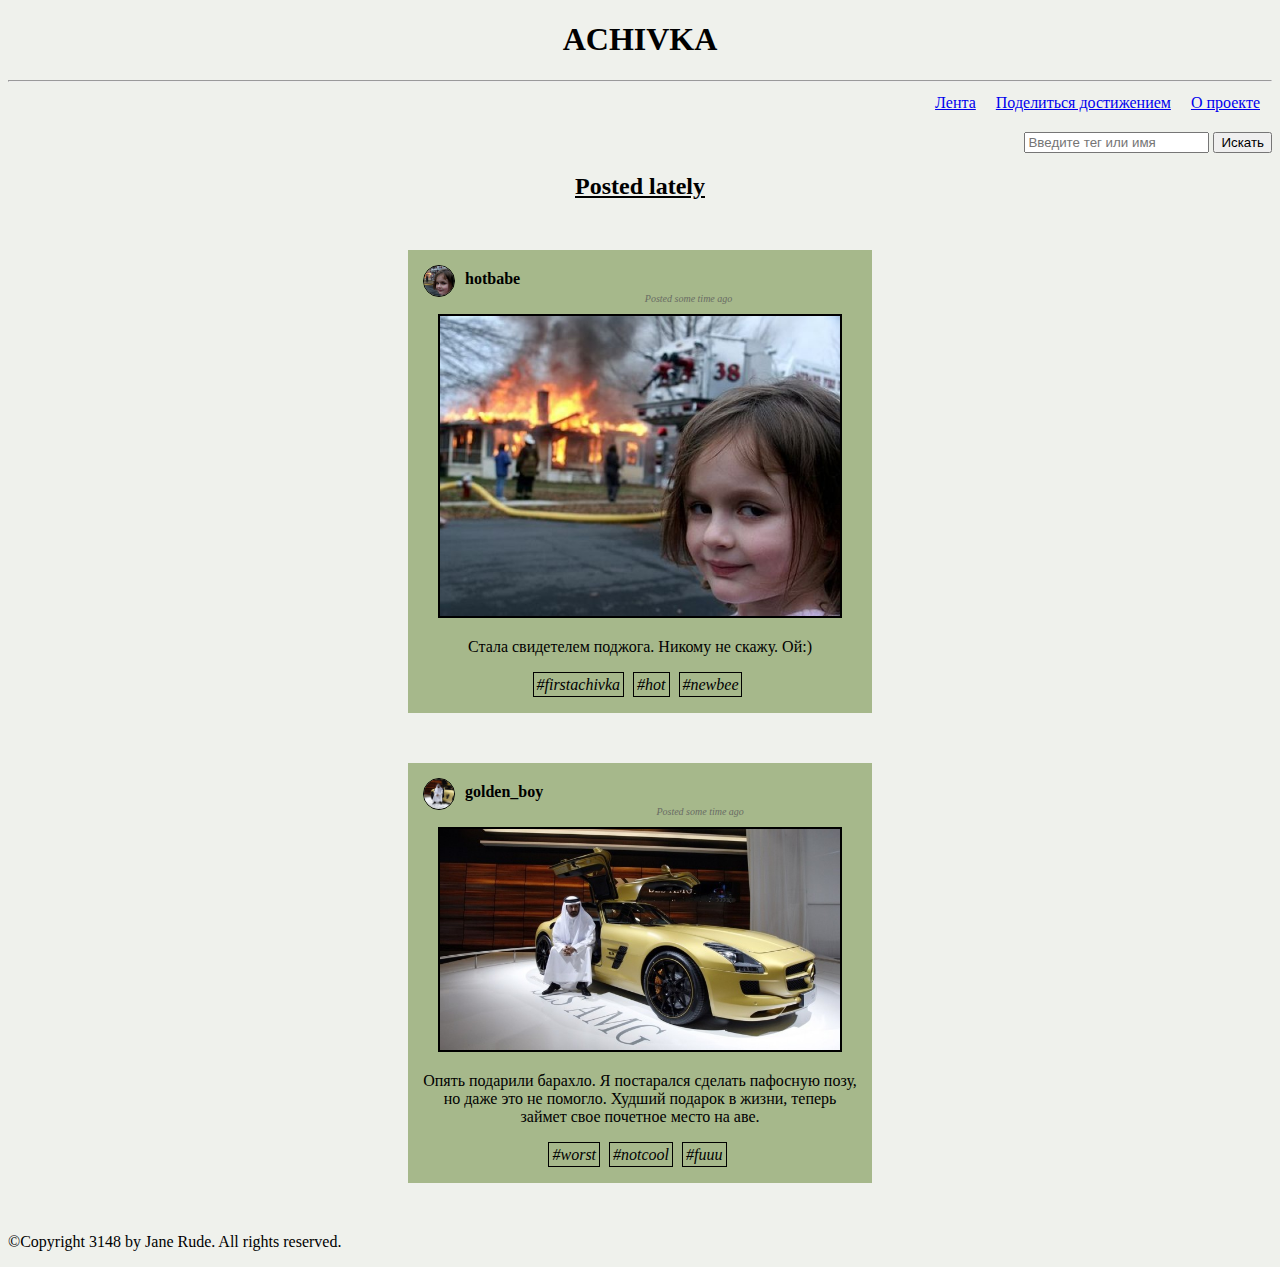
<file: achivka-master/index.html>
<!DOCTYPE html>
<html>
 <head>
   <meta charset="utf-8">

   <title>Achivka</title>
   
   <link rel="shortcut icon" href="achivka.gif" type="image/x-icon">
   <link rel="stylesheet" href="stylesheet.css">
   
 </head>
 <body>
 	<header>
 		<h1 id="title">ACHIVKA</h1><hr>
 	</header>
 	
 	<nav>
	 	<ul class="menu">
	 		<li><a href="index.html" target="_blank">Лента</a></li>
	 		<li><a href="newpost.html" target="_blank">Поделиться достижением</a></li>
	 		<li><a href="about.html" target="_blank">О проекте</a></li> 
	 	 </ul>		
	 			<form id="searchbutton" action="handler.php">
				   <p><input type=search placeholder="Введите тег или имя">
				   <input type="submit" value="Искать"></p>
		 		</form>		
	</nav>

	<main>
		<h2 id="centralnote"><u>Posted lately</u></h2>
		



		<div class="feed">
			<article class="post"> <!-- new post-->
				<header>
					<img class="avatar" src="ава1.jpg">
					<p id="username"><b>hotbabe</b></p><br> <!--user's avatar and name-->
					<p id="timeposted">Posted some time ago</p> 	<!--when post was made-->		
				</header>
				<div class="userimg">
					<img class="postedimg" src="горящийдом.jpg"> <!--user's image posted-->
				</div>
				<div class="comment">
					<p>Стала свидетелем поджога. Никому не скажу. Ой:)</p> <!--user's comment-->
				</div>
				<div class="tags">
						<ul class="tagslist"> <!--list of tags-->
							<li>#firstachivka</li>
							<li>#hot</li>
							<li>#newbee</li>
						</ul>
				</div>
			</article>
			<article class="post"> <!-- new post-->
				<header>
					<img class="avatar" src="ава2.jpg">
					<p id="username"><b>golden_boy</b></p><br> <!--user's avatar and name-->
					<p id="timeposted">Posted some time ago</p> 	<!--when post was made-->			
				</header>
				<div class="userimg">
					<img class="postedimg" src="арабскийшейх.jpg"> <!--user's image posted-->
				</div>
				<div class="comment">
					<p>Опять подарили барахло. Я постарался сделать пафосную позу, но даже это не помогло. Худший подарок в жизни, теперь займет свое почетное место на аве.</p> <!--user's comment-->
				</div>
				<div class="tags">
						<ul class="tagslist"> <!--list of tags-->
							<li>#worst</li>
							<li>#notcool</li>
							<li>#fuuu</li>
						</ul>
				</div>
			</article>
		</div>
	</main>
 	
 	<footer>
 		<p>©Copyright 3148 by Jane Rude. All rights reserved.</p>
 	</footer>
  </body> 
</html>
</file>
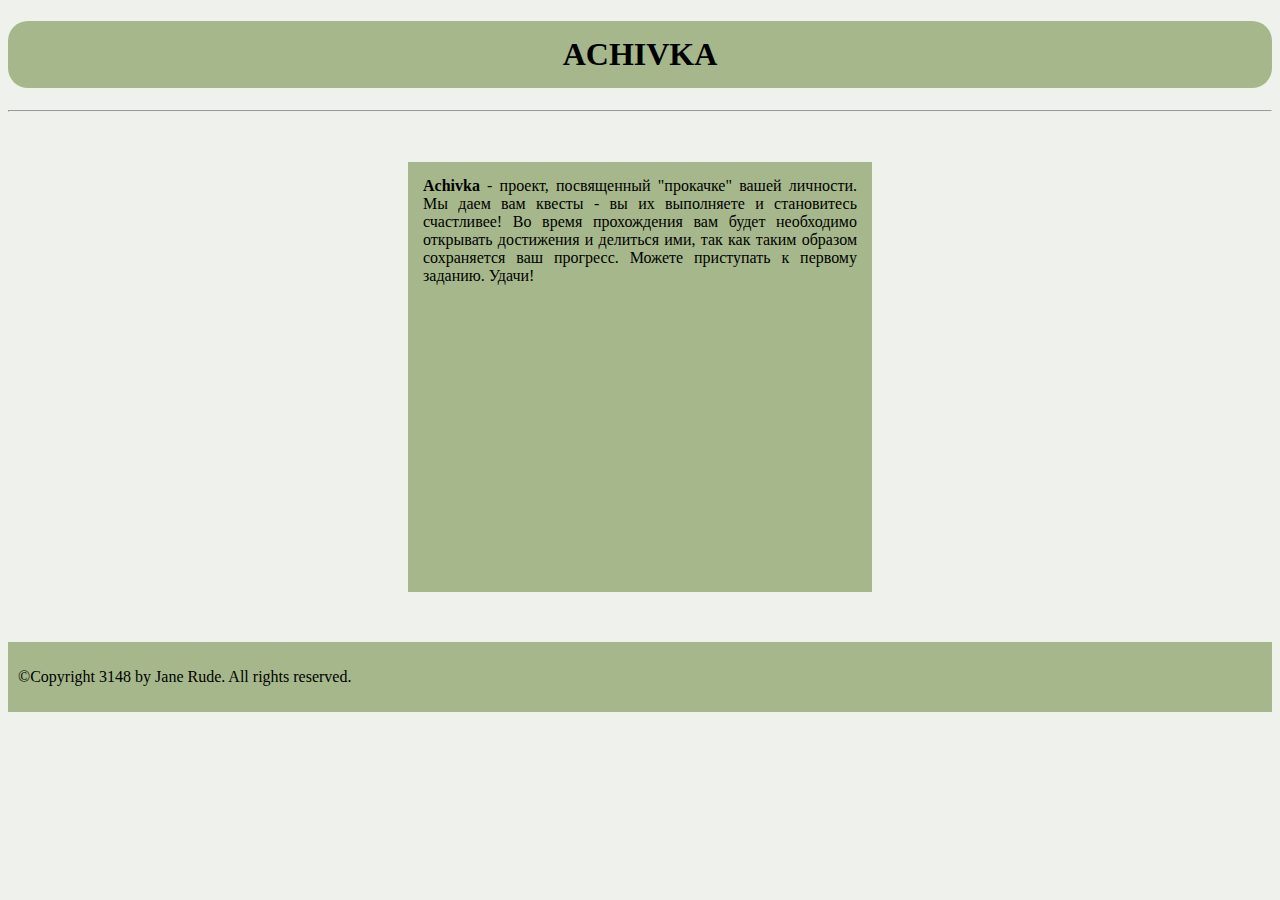
<file: about.html>
<!DOCTYPE html>
<html>
	<head>
		<title>О проекте</title>
		<link rel="shortcut icon" href="achivka.gif" type="image/x-icon">
		<link rel="stylesheet" href="stylesheet.css">
	</head>
	<body>
		<h1 id="title">ACHIVKA</h1><hr>

		<p class="textblock"><b>Achivka</b> - проект, посвященный "прокачке" вашей личности. Мы даем вам квесты - вы их выполняете и становитесь счастливее! Во время прохождения вам будет необходимо открывать достижения и делиться ими, так как таким образом сохраняется ваш прогресс. Можете приступать к первому заданию. Удачи!</p>
	</body>
	<footer>
 		<p>©Copyright 3148 by Jane Rude. All rights reserved.</p>
 	</footer>
</html>
</file>
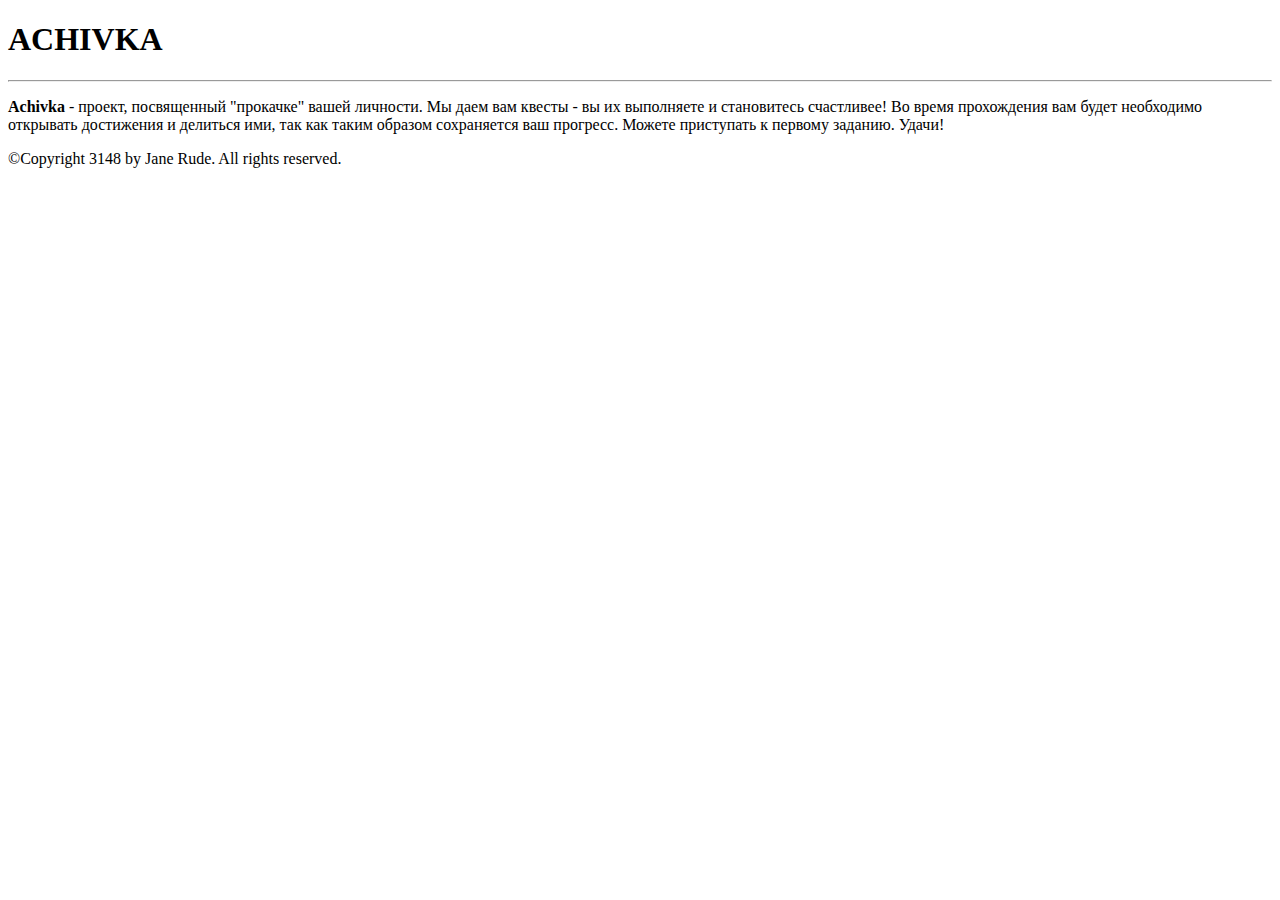
<file: aboutproject.html>
<!DOCTYPE html>
<html>
	<head>
		<title>О проекте</title>
		<link rel="shortcut icon" href="C:\Users\janerude\PHP\дизайн\achivka.gif" type="image/x-icon">
		<link rel="stylesheet" href="C:\Users\janerude\PHP\achivka\stylesheet.css">
	</head>
	<body>
		<h1 id="title">ACHIVKA</h1><hr>

		<p class="textblock"><b>Achivka</b> - проект, посвященный "прокачке" вашей личности. Мы даем вам квесты - вы их выполняете и становитесь счастливее! Во время прохождения вам будет необходимо открывать достижения и делиться ими, так как таким образом сохраняется ваш прогресс. Можете приступать к первому заданию. Удачи!</p>
	</body>
	<footer>
 		<p>©Copyright 3148 by Jane Rude. All rights reserved.</p>
 	</footer>
</html>
</file>
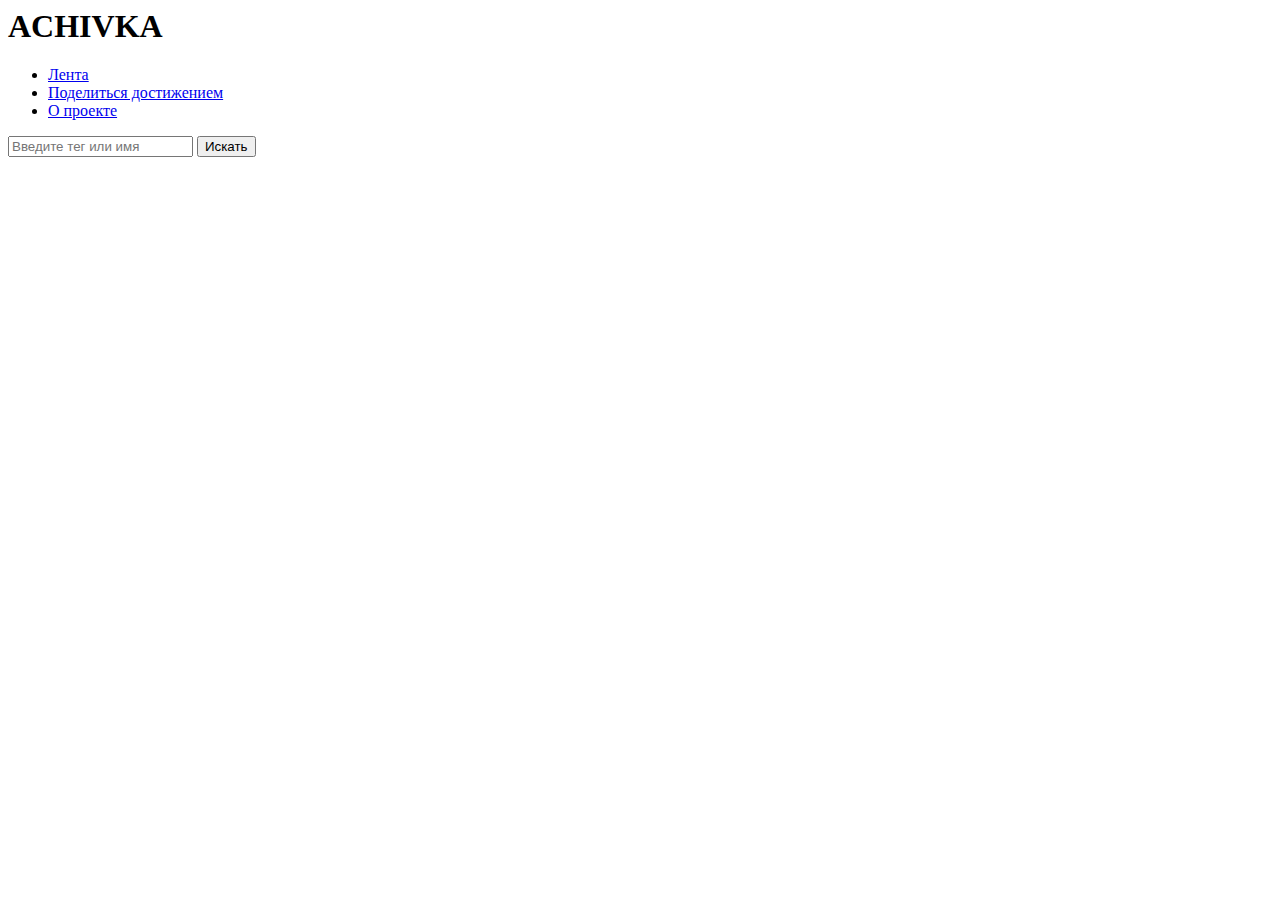
<file: header.html>
</head>
 <body>
 	<header>
 		<h1 id="title">ACHIVKA</h1>
 	</header>
 	
 	<nav>
	 	<ul class="menu">
	 		<li><a href="index.html" target="_blank">Лента</a></li>
	 		<li><a href="newpost.html" target="_blank">Поделиться достижением</a></li>
	 		<li><a href="about.html" target="_blank">О проекте</a></li> 
	 	</ul>		
 			<form id="searchbutton">
			   <p><input type=search placeholder="Введите тег или имя">
			   <input type="submit" value="Искать"></p>
	 		</form>
	</nav>
</file>
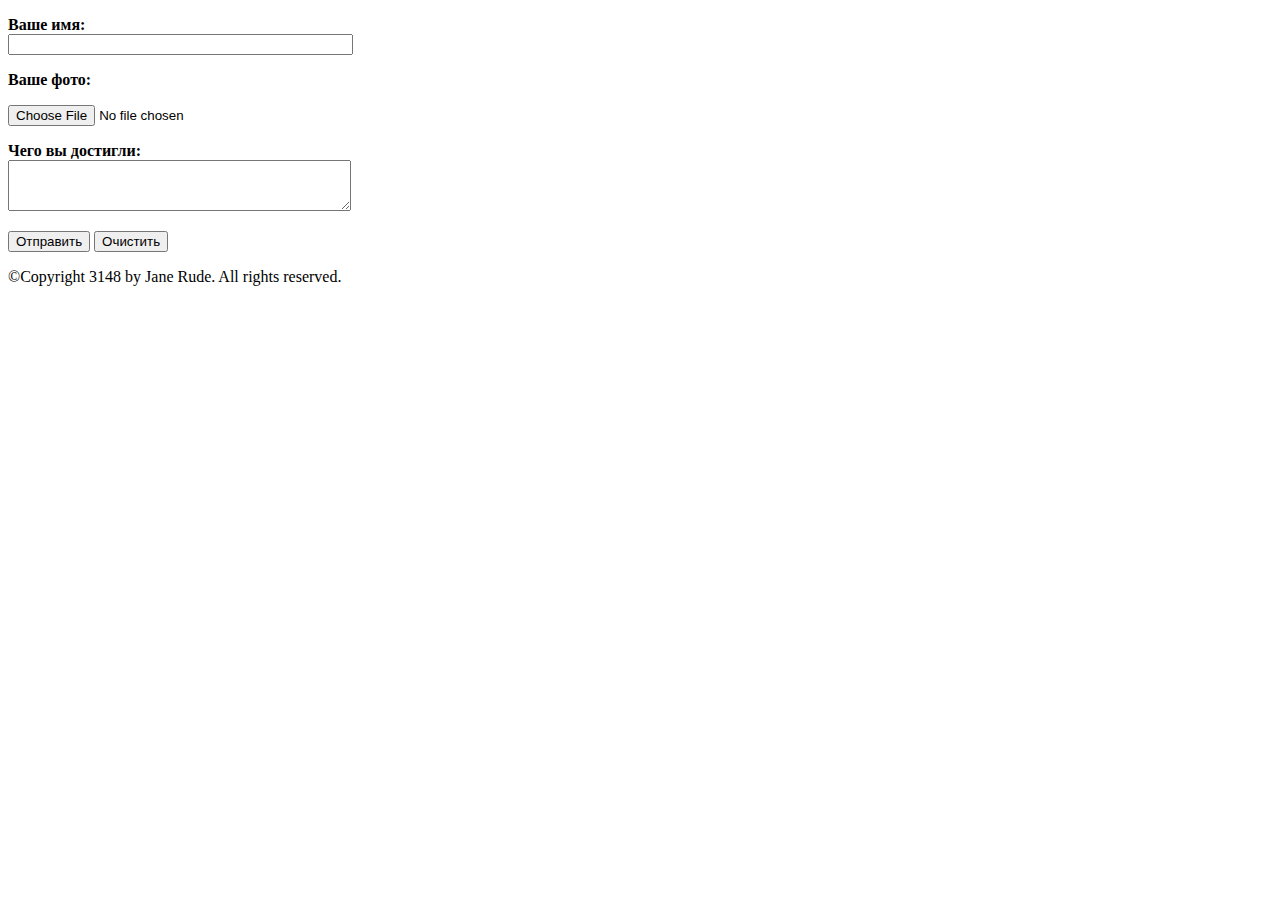
<file: newpost.html>
<!DOCTYPE html>
<html>
<head>
	<title>Поделиться достижением</title>
	<link rel="shortcut icon" href="C:\Users\janerude\PHP\дизайн\achivka.gif" type="image/x-icon">
	<link rel="stylesheet" href="C:\Users\janerude\PHP\achivka\stylesheet.css">
</head>
<body>
	<div class="shareform">
	   <p><b>Ваше имя:</b><br>
	   <input type="text" size="40"></p>	 
	   
	   <p><b>Ваше фото:</b>
	   <form enctype="multipart/form-data" method="post"></p>
	   <p><input type="file" name="f"></p>
	   	 
	   <p><b>Чего вы достигли:</b><br>
	   <textarea name="comment" cols="40" rows="3"></textarea></p>
	   <p><input type="submit" value="Отправить">
	   <input type="reset" value="Очистить"></p>
	</div>
<footer>
	<p>©Copyright 3148 by Jane Rude. All rights reserved.</p>
</footer>
</body>
</html>
</file>
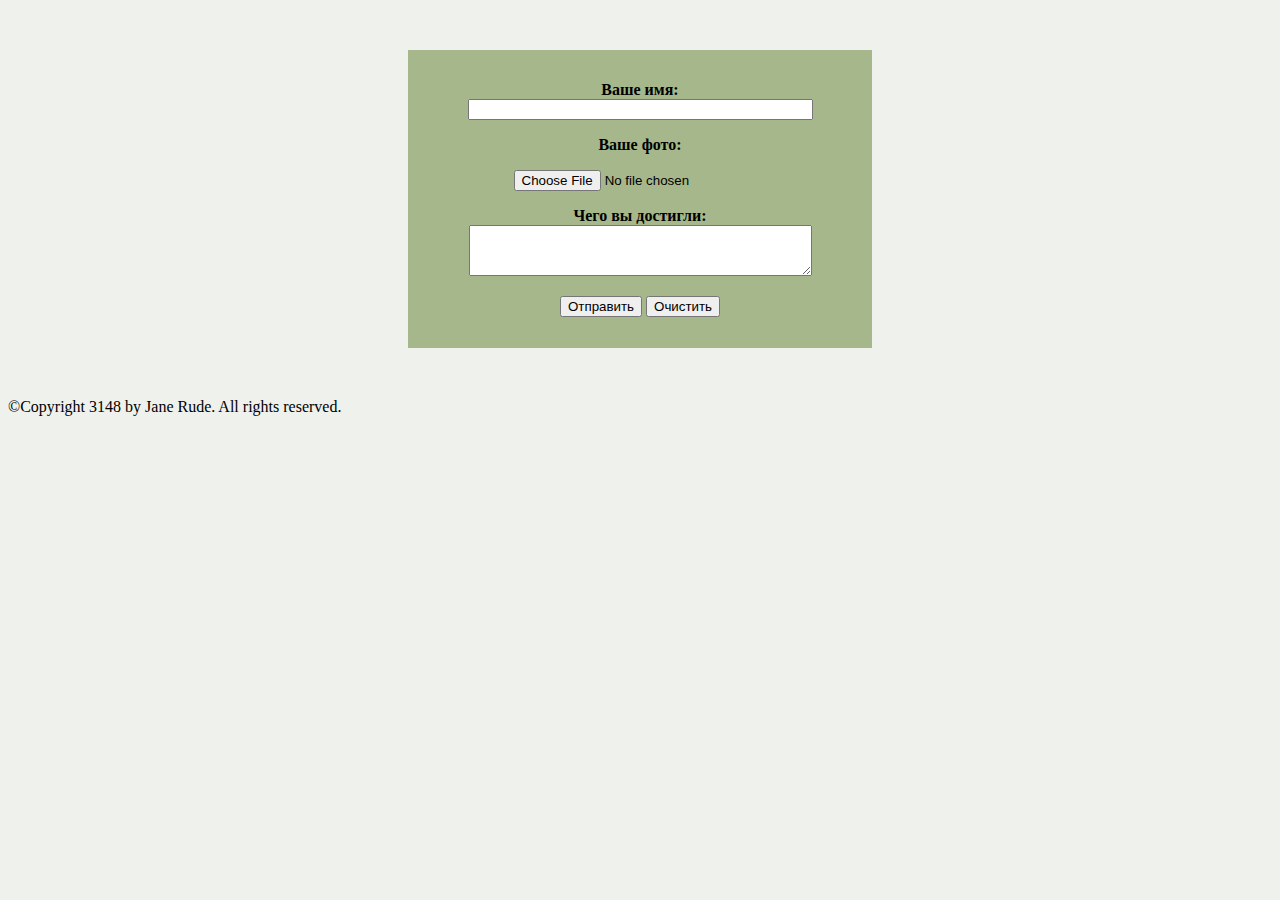
<file: achivka-master/newpost.html>
<!DOCTYPE html>
<html>
<head>
	<title>Поделиться достижением</title>
	<link rel="shortcut icon" href="achivka.gif" type="image/x-icon">
	<link rel="stylesheet" href="stylesheet.css">
</head>
<body>
	<div class="shareform">
	   <p><b>Ваше имя:</b><br>
	   <input type="text" size="40"></p>	 
	   
	   <p><b>Ваше фото:</b>
	   <form enctype="multipart/form-data" method="post"></p>
	   <p><input type="file" name="f"></p>
	   	 
	   <p><b>Чего вы достигли:</b><br>
	   <textarea name="comment" cols="40" rows="3"></textarea></p>
	   <p><input type="submit" value="Отправить">
	   <input type="reset" value="Очистить"></p>
	</div>
<footer>
	<p>©Copyright 3148 by Jane Rude. All rights reserved.</p>
</footer>
</body>
</html>
</file>
<file: achivka-master/stylesheet.css>
#title {
	text-align: center;
}

body {
	background-color: #eff1ec
	    }

#centralnote {
	text-align: center;
}
.menu{
	margin: 0; 
    padding: 4px;    
    text-align: right;
}

.menu li {
	display: inline; 
	margin-left: 5px;
    margin-right: 5px; 
    padding: 3px
}
#searchbutton {
	text-align: right;
}

.feed {
	display: inline;
}

.post, .shareform, .textblock {
	margin-top: 50px;
	margin-bottom: 50px;
	margin-left: 400px;
	margin-right: 400px;
	padding: 15px;
	background-color: #a6b88b;	
	text-align: center;
}

.avatar {
	max-height: 30px;
	max-width: 30px;
	border-radius: 300px; 
    background-origin: border-box;
    float: left;
    border: 1px solid black;
	
}

#username {
	background-origin: padding-box;
	float: left;
	margin-left: 10px;
	margin-top: 5px;
}

#timeposted {
	font-style: italic;
	font-size: 10px;
	color: #696c64;
	background-origin: padding-box;
	float: right top;
}

 .postedimg {
	width: 400px;
	max-height: 300px;
	border: 2px solid black;
}

.tagslist {
	margin: 0; 
    padding: 4px;    
}

.tagslist li {
	display: inline; 
    margin-right: 5px; 
    border: 1px solid #000; 
    padding: 3px;
    font-style: italic;
}

.footer {
    
}
</file>
<file: stylesheet.css>
#title {
	text-align: center;
	padding: 15px;
	background-color: #a6b88b;
	top: 0px;
	border-radius: 20px;
}

body {
	background-color: #eff1ec;
	margin-bottom: 50px;
	height: 100%;
	    }

nav {
	position: fixed;
	padding: 2px;
	background-color: #a6b88b;
	right: 0px;
	top: 10px;
}

#centralnote {
	text-align: center;
}
.menu{
	margin: 0; 
    padding: 4px;    
    text-align: right;
}

.menu li {
	display: inline; 
	margin-left: 5px;
    margin-right: 5px; 
    padding: 3px
}
#searchbutton {
	text-align: right;
}

.feed {
	display: inline;
}

.post, .shareform, .textblock {
	margin-top: 50px;
	margin-bottom: 50px;
	margin-left: 400px;
	margin-right: 400px;
	padding: 15px;
	background-color: #a6b88b;	
	text-align: center;
	position: relative;
	max-width: 2000px;
	max-height: 2000px;
	min-width: 400px;
	min-height: 400px;
}

.textblock {
	text-align: justify;
}

.avatar {
	max-height: 30px;
	max-width: 30px;
	border-radius: 300px; 
    background-origin: border-box;
    float: left;
    border: 1px solid black;
	
}

.username {
	background-origin: padding-box;
	float: left;
	margin-left: 10px;
	margin-top: 5px;
	margin-bottom: 0px;
	padding: 0px;
}

.timeposted {
	font-style: italic;
	font-size: 10px;
	color: #696c64;
	position: absolute;
	left: 57px;
	margin-top: 5px;
	margin-bottom: 2px;
}

 .postedimg {
	width: 400px;
	max-height: 300px;
	border: 2px solid black;
	position: relative;
}

.tagslist {
	margin: 0; 
    padding: 4px;    
}

.tagslist li {
	display: inline; 
    margin-right: 5px; 
    border: 1px solid #000; 
    padding: 3px;
    font-style: italic;
}

footer {
    background-color: #a6b88b;
    padding: 10px;
    flex: 0 0 auto;
}
</file>
